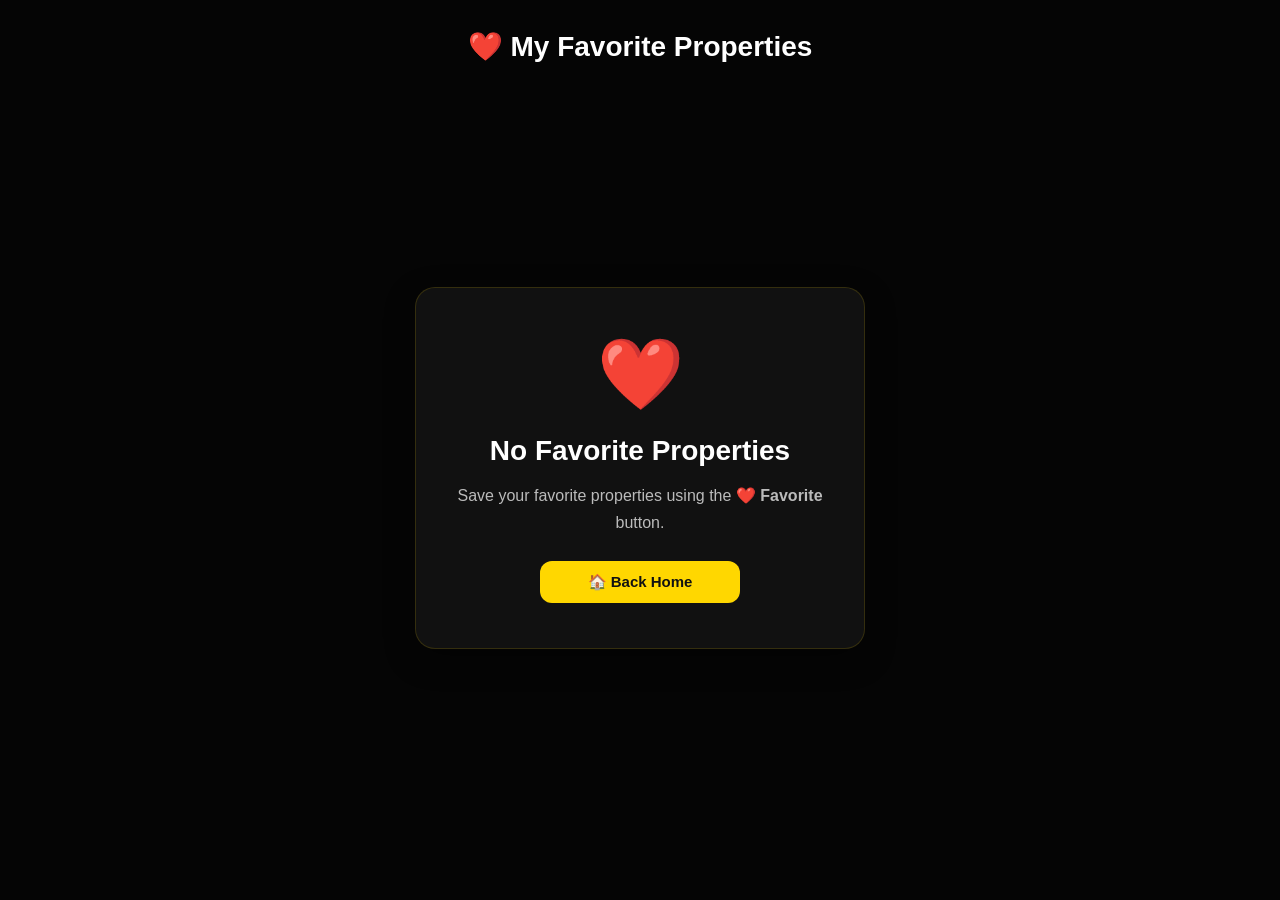
<file: favorites.html>
<!DOCTYPE html>
<html lang="en">

<head>

<meta charset="UTF-8">
<meta name="viewport" content="width=device-width, initial-scale=1.0">

<title>My Favorite Properties</title>

<link rel="stylesheet" href="favorites.css">

</head>

<body>

    <header class="navbar">
    <h2>❤️ My Favorite Properties</h2>
    </header>

<section class="property-grid" id="favoritesContainer">
</section>

<script src="properties.js"></script>
<script src="script.js"></script>

<script>

const favorites =
JSON.parse(localStorage.getItem("favorites")) || [];

const container =
document.getElementById("favoritesContainer");

if (favorites.length === 0) {

container.classList.add("empty-state");
    
container.innerHTML=`

<div class="empty-favorites">

<div class="empty-icon">❤️</div>

<h2>No Favorite Properties</h2>

<p>

Save your favorite properties using the
<strong>❤️ Favorite</strong> button.

</p>

<a href="index.html" class="details-btn">

🏠 Back Home

</a>

</div>

`;

}else{

favorites.forEach(id=>{

const p = properties[id];

if(!p) return;

container.innerHTML += `

<div class="card">

<div class="card-image">

<img src="${p.images[0]}" alt="${p.id}">

<span class="badge ${p.status.toLowerCase()}">

${p.status}

</span>

</div>

<div class="card-content">

<h3>ID: ${p.id}</h3>

<p>📍 ${p.area}</p>

<p>📍 ${p.areaTelugu}</p>

<p>📐 ${p.land} / ${p.landTelugu}</p>

<p>⤴️ ${p.facing} / ${p.facingTelugu}</p>

<p class="price">${p.price}</p>

<div class="card-buttons">

<a href="property.html?id=${p.id}" class="details-btn">

View Details

</a>

<a href="https://wa.me/918977201211"
class="whatsapp-btn">

WhatsApp

</a>

</div>

</div>

</div>

`;

});

}

</script>

</body>
</html>
</file>
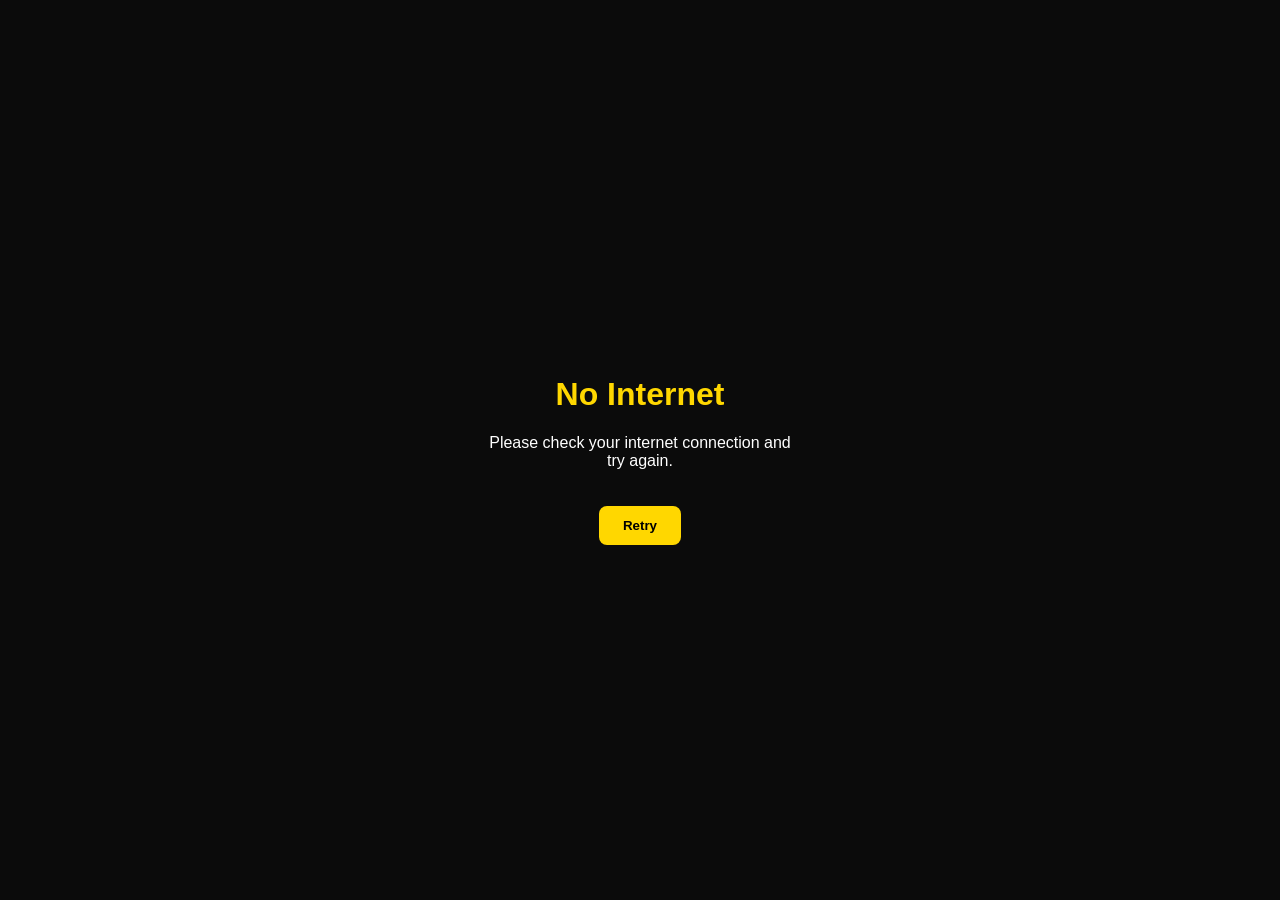
<file: offline.html>
<!DOCTYPE html>
<html lang="en">
<head>
<meta charset="UTF-8">
<meta name="viewport" content="width=device-width, initial-scale=1.0">
<title>No Internet</title>
<style>
body{
    margin:0;
    display:flex;
    justify-content:center;
    align-items:center;
    height:100vh;
    background:#0b0b0b;
    color:#fff;
    font-family:Arial,sans-serif;
    text-align:center;
}
.box{
    max-width:320px;
}
h1{
    color:#FFD700;
}
button{
    margin-top:20px;
    padding:12px 24px;
    border:none;
    border-radius:8px;
    background:#FFD700;
    color:#000;
    font-weight:bold;
    cursor:pointer;
}
</style>
</head>
<body>

<div class="box">
    <h1>No Internet</h1>
    <p>Please check your internet connection and try again.</p>
    <button onclick="location.reload()">Retry</button>
</div>

</body>
</html>
</file>
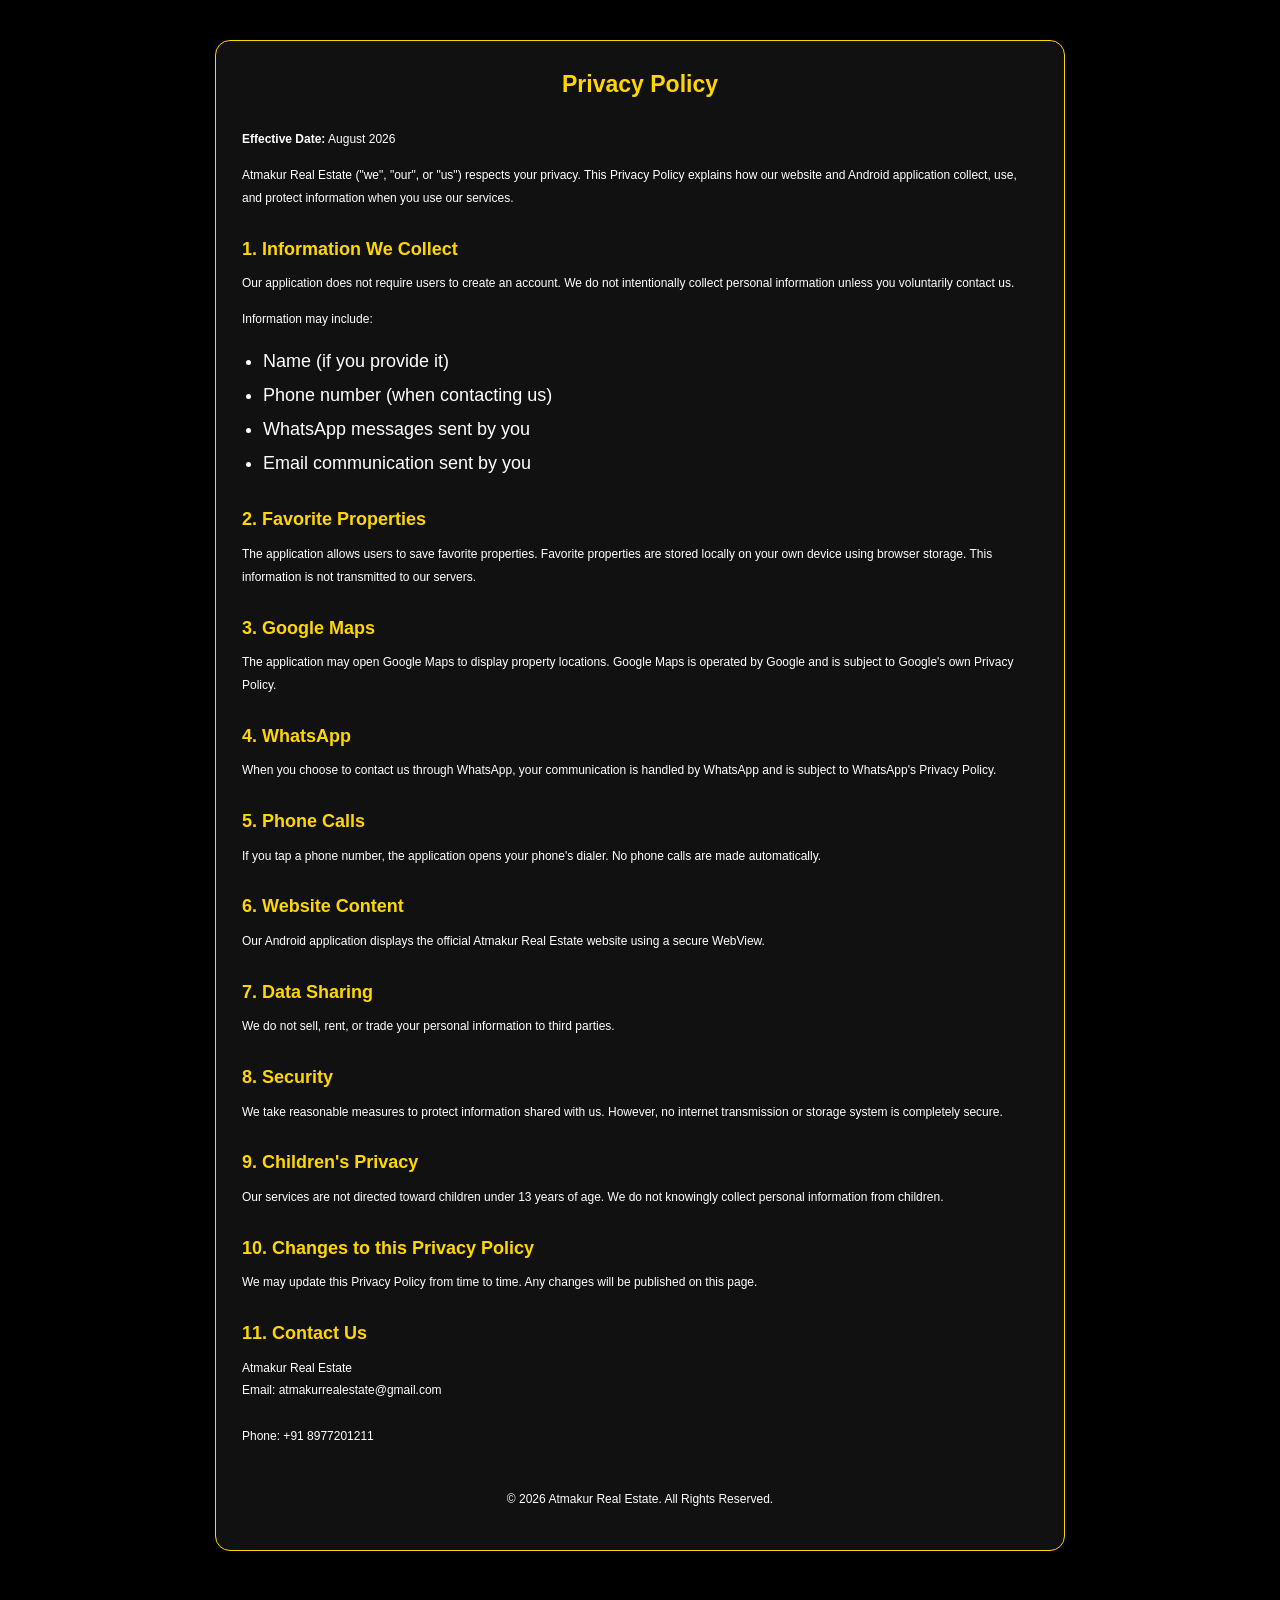
<file: privacy-policy.html>
<!DOCTYPE html>
<html lang="en">
<head>
<meta charset="UTF-8">
<meta name="viewport" content="width=device-width, initial-scale=1.0">
<title>Privacy Policy | Atmakur Real Estate</title>

<link rel="stylesheet" href="style.css">

<style>

.policy-container{

    max-width:850px;
    margin:40px auto 51px;
    padding:26px;
    background:#111111;
    border:1px solid #FFD700;
    border-radius:15px;
    color:#ffffff;
    line-height:1.53;

}

.policy-container h1{

    color:#FFD700;
    text-align:center;
    margin-bottom:26px;
    font-size:23px;

}

.policy-container h2{

    color:#FFD700;
    margin-top:26px;
    margin-bottom:9px;
    font-size:18px;

}

.policy-container p{

    margin-bottom:13px;
    font-size:12px;

}

.policy-container ul{

    margin-left:21px;
    font-size:12px;

}

.policy-container a{

    color:#FFD700;
    font-size:12px;

}

</style>

</head>

<body>

<div class="policy-container">

<h1>Privacy Policy</h1>

<p><strong>Effective Date:</strong> August 2026</p>

<p>
Atmakur Real Estate ("we", "our", or "us") respects your privacy.
This Privacy Policy explains how our website and Android application
collect, use, and protect information when you use our services.
</p>

<h2>1. Information We Collect</h2>

<p>
Our application does not require users to create an account.
We do not intentionally collect personal information unless you
voluntarily contact us.
</p>

<p>Information may include:</p>

<ul>
<li>Name (if you provide it)</li>
<li>Phone number (when contacting us)</li>
<li>WhatsApp messages sent by you</li>
<li>Email communication sent by you</li>
</ul>

<h2>2. Favorite Properties</h2>

<p>
The application allows users to save favorite properties.
Favorite properties are stored locally on your own device using browser
storage. This information is not transmitted to our servers.
</p>

<h2>3. Google Maps</h2>

<p>
The application may open Google Maps to display property locations.
Google Maps is operated by Google and is subject to Google's own
Privacy Policy.
</p>

<h2>4. WhatsApp</h2>

<p>
When you choose to contact us through WhatsApp, your communication is
handled by WhatsApp and is subject to WhatsApp's Privacy Policy.
</p>

<h2>5. Phone Calls</h2>

<p>
If you tap a phone number, the application opens your phone's dialer.
No phone calls are made automatically.
</p>

<h2>6. Website Content</h2>

<p>
Our Android application displays the official Atmakur Real Estate
website using a secure WebView.
</p>

<h2>7. Data Sharing</h2>

<p>
We do not sell, rent, or trade your personal information to third
parties.
</p>

<h2>8. Security</h2>

<p>
We take reasonable measures to protect information shared with us.
However, no internet transmission or storage system is completely
secure.
</p>

<h2>9. Children's Privacy</h2>

<p>
Our services are not directed toward children under 13 years of age.
We do not knowingly collect personal information from children.
</p>

<h2>10. Changes to this Privacy Policy</h2>

<p>
We may update this Privacy Policy from time to time.
Any changes will be published on this page.
</p>

<h2>11. Contact Us</h2>

<p>

Atmakur Real Estate<br>

Email:
atmakurrealestate@gmail.com

<br><br>

Phone:
+91 8977201211

</p>

<p style="text-align:center;margin-top:40px;">

© 2026 Atmakur Real Estate.
All Rights Reserved.

</p>

</div>

</body>
</html>
</file>
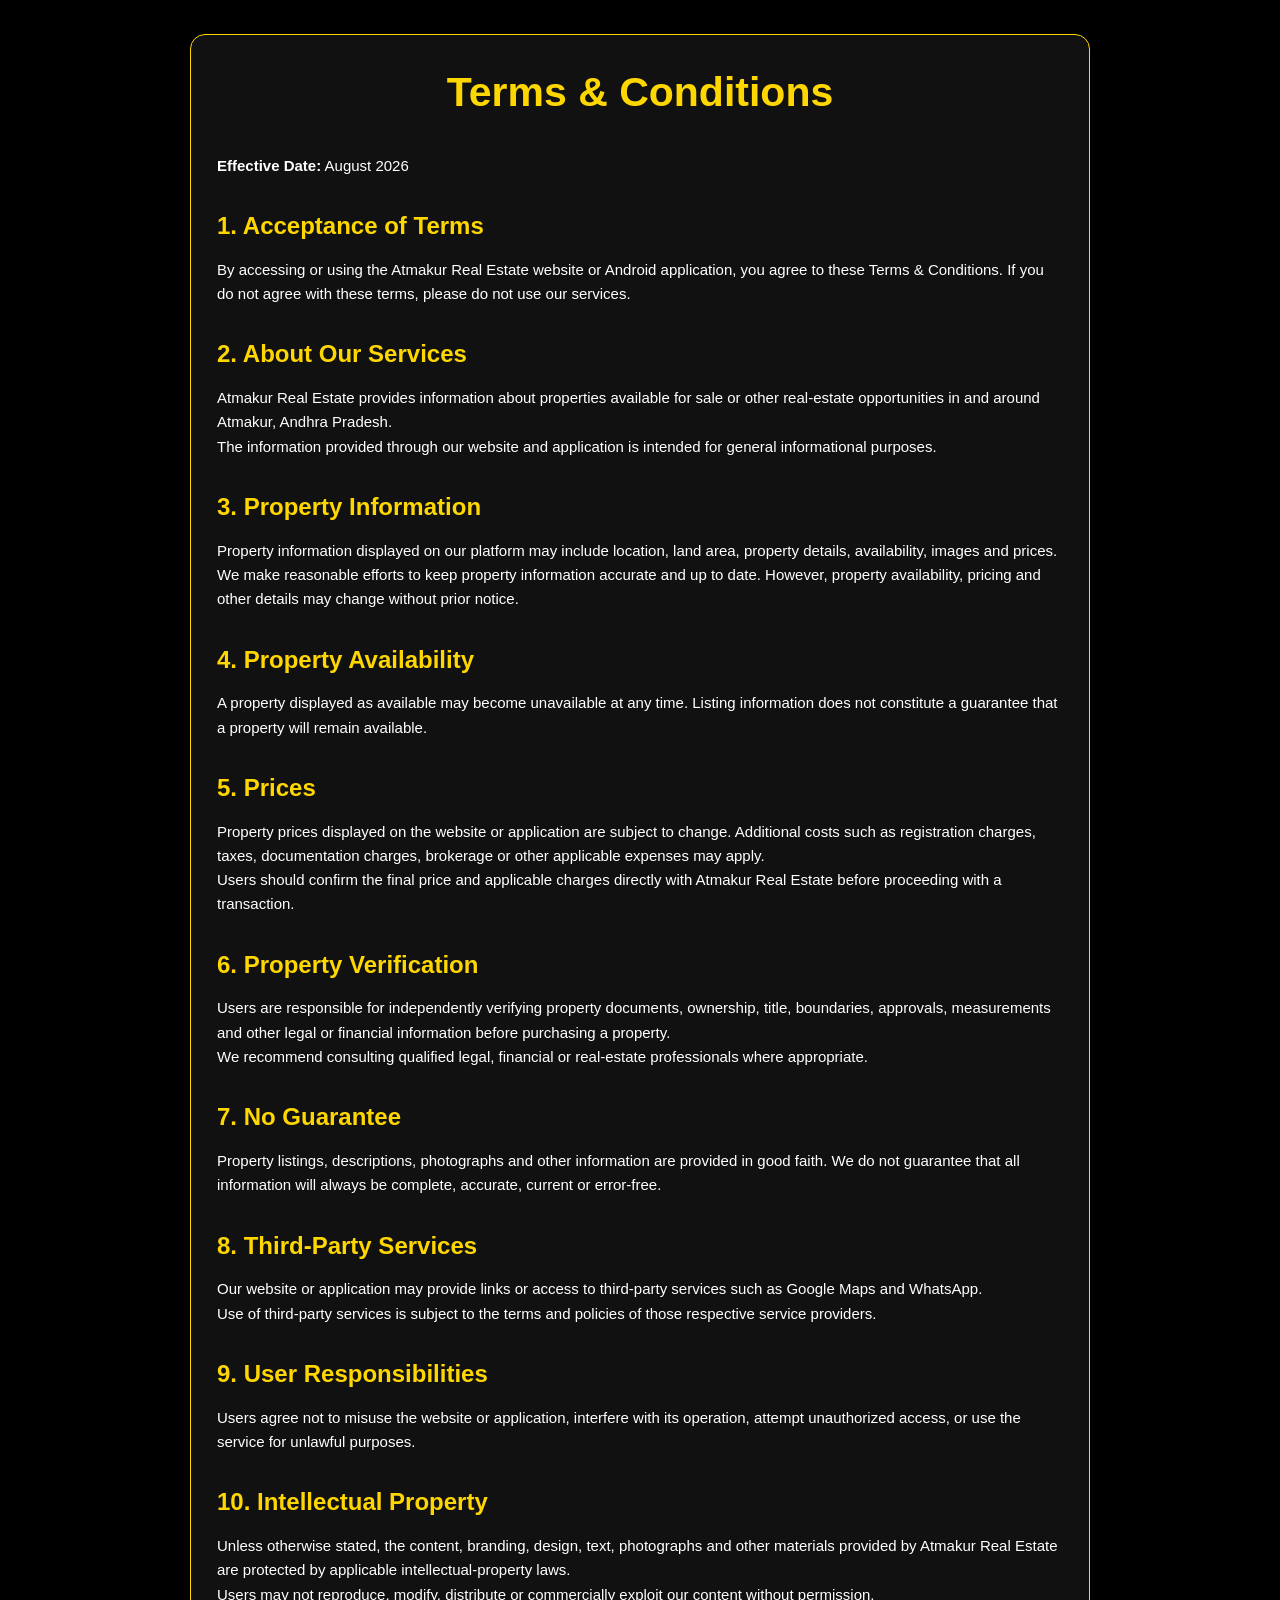
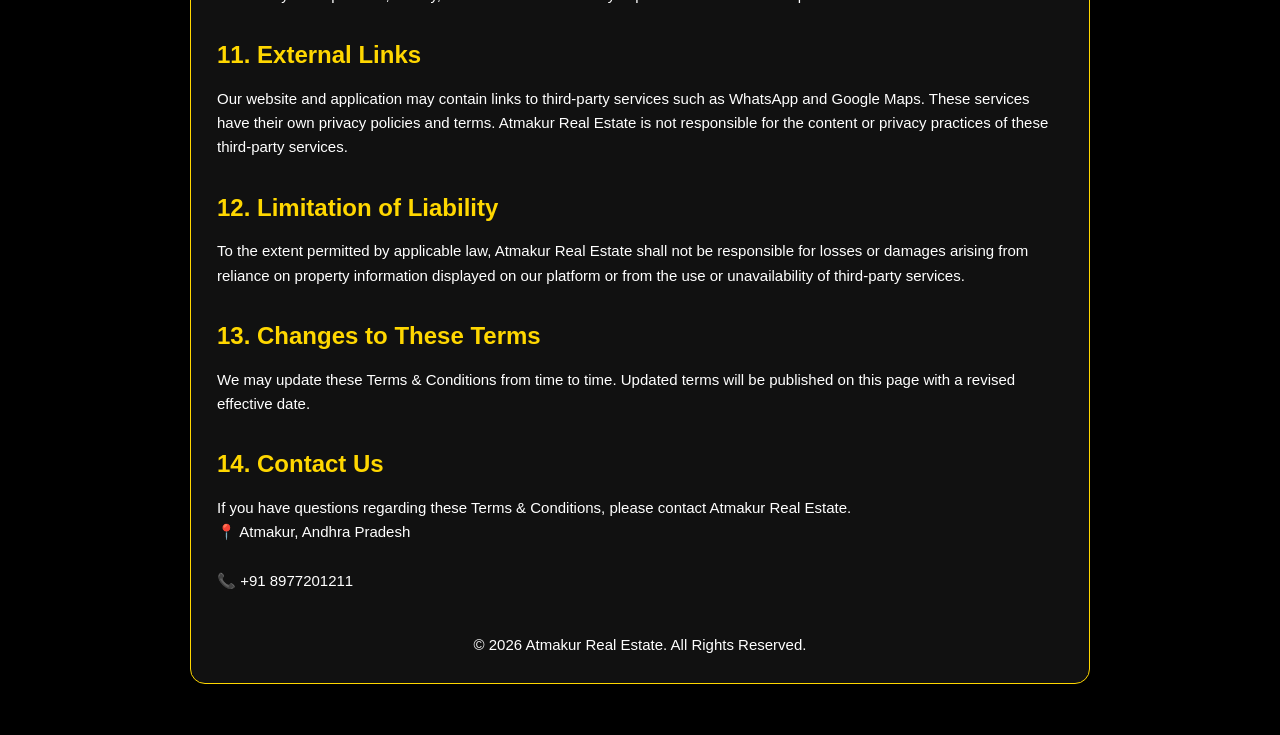
<file: terms.html>
<!DOCTYPE html>
<html lang="en">

<head>

<meta charset="UTF-8">

<meta name="viewport"
      content="width=device-width, initial-scale=1.0">

<title>Terms & Conditions | Atmakur Real Estate</title>

<link rel="stylesheet" href="style.css">

<style>

.terms-container{

    max-width:900px;

    width:90%;

    margin:34px auto 51px;

    padding:26px;

    background:#111111;

    border:1px solid #FFD700;

    border-radius:15px;

    color:#ffffff;

    line-height:1.53;

    box-shadow:0 9px 26px rgba(0,0,0,.35);

}

.terms-container h1{

    color:#FFD700;

    text-align:center;

    font-size:41px;

    margin-bottom:30px;

}

.terms-container h2{

    color:#FFD700;

    font-size:24px;

    margin-top:30px;

    margin-bottom:13px;

}

.terms-container p,
.terms-container li{

    font-size:15px;

    line-height:1.62;

}

.terms-container ul{

    margin-left:21px;

}

.terms-container a{

    color:#FFD700;

    text-decoration:none;

    font-weight:600;

}

.terms-container a:hover{

    color:#ffffff;

    text-decoration:underline;

}


/* =========================
   MOBILE
========================= */

@media (max-width:768px){

    .terms-container{

        width:90%;

        margin:40px auto 34px;

        padding:19px;

        border-radius:13px;

    }

    .terms-container h1{

        font-size:29px;

        margin-bottom:21px;

    }

    .terms-container h2{

        font-size:20px;

        margin-top:24px;

    }

    .terms-container p,
    .terms-container li{

        font-size:14px;

        line-height:1.53;

    }

}

}

</style>

</head>


<body>


<div class="terms-container">

<h1>Terms & Conditions</h1>

<p>
<strong>Effective Date:</strong> August 2026
</p>


<h2>1. Acceptance of Terms</h2>

<p>
By accessing or using the Atmakur Real Estate website or Android
application, you agree to these Terms & Conditions. If you do not
agree with these terms, please do not use our services.
</p>


<h2>2. About Our Services</h2>

<p>
Atmakur Real Estate provides information about properties available
for sale or other real-estate opportunities in and around Atmakur,
Andhra Pradesh.
</p>

<p>
The information provided through our website and application is
intended for general informational purposes.
</p>


<h2>3. Property Information</h2>

<p>
Property information displayed on our platform may include location,
land area, property details, availability, images and prices.
</p>

<p>
We make reasonable efforts to keep property information accurate and
up to date. However, property availability, pricing and other details
may change without prior notice.
</p>


<h2>4. Property Availability</h2>

<p>
A property displayed as available may become unavailable at any time.
Listing information does not constitute a guarantee that a property
will remain available.
</p>


<h2>5. Prices</h2>

<p>
Property prices displayed on the website or application are subject
to change. Additional costs such as registration charges, taxes,
documentation charges, brokerage or other applicable expenses may
apply.
</p>

<p>
Users should confirm the final price and applicable charges directly
with Atmakur Real Estate before proceeding with a transaction.
</p>


<h2>6. Property Verification</h2>

<p>
Users are responsible for independently verifying property documents,
ownership, title, boundaries, approvals, measurements and other
legal or financial information before purchasing a property.
</p>

<p>
We recommend consulting qualified legal, financial or real-estate
professionals where appropriate.
</p>


<h2>7. No Guarantee</h2>

<p>
Property listings, descriptions, photographs and other information
are provided in good faith. We do not guarantee that all information
will always be complete, accurate, current or error-free.
</p>


<h2>8. Third-Party Services</h2>

<p>
Our website or application may provide links or access to third-party
services such as Google Maps and WhatsApp.
</p>

<p>
Use of third-party services is subject to the terms and policies of
those respective service providers.
</p>


<h2>9. User Responsibilities</h2>

<p>
Users agree not to misuse the website or application, interfere with
its operation, attempt unauthorized access, or use the service for
unlawful purposes.
</p>


<h2>10. Intellectual Property</h2>

<p>
Unless otherwise stated, the content, branding, design, text,
photographs and other materials provided by Atmakur Real Estate are
protected by applicable intellectual-property laws.
</p>

<p>
Users may not reproduce, modify, distribute or commercially exploit
our content without permission.
</p>


<h2>11. External Links</h2>

<p>
Our website and application may contain links to third-party services
such as WhatsApp and Google Maps. These services have their own
privacy policies and terms. Atmakur Real Estate is not responsible
for the content or privacy practices of these third-party services.
</p>


<h2>12. Limitation of Liability</h2>

<p>
To the extent permitted by applicable law, Atmakur Real Estate shall
not be responsible for losses or damages arising from reliance on
property information displayed on our platform or from the use or
unavailability of third-party services.
</p>


<h2>13. Changes to These Terms</h2>

<p>
We may update these Terms & Conditions from time to time. Updated
terms will be published on this page with a revised effective date.
</p>


<h2>14. Contact Us</h2>

<p>
If you have questions regarding these Terms & Conditions, please
contact Atmakur Real Estate.
</p>

<p>

📍 Atmakur, Andhra Pradesh

<br><br>

📞 +91 8977201211

</p>


<p style="text-align:center;margin-top:40px;">

© 2026 Atmakur Real Estate.
All Rights Reserved.

</p>

</div>


</body>

</html>
</file>
<file: favorites.css>
/* =========================================================
   1. RESET
========================================================= */

*{
    margin:0;
    padding:0;
    box-sizing:border-box;
}

/* =========================================================
   2. BODY
========================================================= */

body{

    font-family:'Poppins',sans-serif;

    background:#050505;

    color:#fff;

    min-height:100vh;

    overflow-x:hidden;

}

/* =========================================================
   3. NAVBAR
========================================================= */

.navbar{

    width:100%;

    text-align:center;

    padding:30px 20px;

}

.navbar h2{

    font-size:28px;

    font-weight:700;

    color:#fff;

}

/* =========================================================
   4. PROPERTY GRID (DESKTOP)
========================================================= */

.property-grid{

    width:100%;

    max-width:1150px;

    margin:30px auto;

    padding:0 20px 30px;

    display:grid;

    grid-template-columns:repeat(2,minmax(0,1fr));

    gap:28px;

}

/* =========================================================
   5. PROPERTY CARD (DESKTOP)
========================================================= */

.card{

    background:#111;

    border:1px solid rgba(255,215,0,.15);

    border-radius:18px;

    overflow:hidden;

    transition:.3s ease;

    box-shadow:0 8px 20px rgba(0,0,0,.35);

}

.card:hover{

    transform:translateY(-6px);

    border-color:#FFD700;

    box-shadow:
        0 18px 40px rgba(0,0,0,.55),
        0 0 18px rgba(255,215,0,.18);

}

.card-image{

    position:relative;

    width:100%;

    height:240px;

    overflow:hidden;

}

.card-image img{

    width:100%;

    height:100%;

    object-fit:cover;

    display:block;

    transition:.4s;

}

.card:hover .card-image img{

    transform:scale(1.05);

}

.card-content{

    padding:18px;

}

.card-content h3{

    font-size:22px;

    margin-bottom:12px;

}

.card-content p{

    font-size:16px;

    margin-bottom:10px;

    line-height:1.6;

}

.price{

    font-size:22px;

    font-weight:700;

    color:#FFD700;

    margin:15px 0;

}

/* =========================================================
   6. CARD BUTTONS (DESKTOP)
========================================================= */

.card-buttons{

    display:flex;

    gap:12px;

    margin-top:18px;

}

.details-btn,
.whatsapp-btn{

    flex:1;

    text-align:center;

    text-decoration:none;

    padding:12px 16px;

    border-radius:12px;

    font-size:15px;

    font-weight:600;

    transition:.3s ease;

}

.details-btn{

    background:#FFD700;

    color:#111;

}

.details-btn:hover{

    background:#e6c200;

}

.whatsapp-btn{

    background:#25D366;

    color:#fff;

}

.whatsapp-btn:hover{

    background:#1ebe5d;

}

/* Property Status Badge */

.badge{

    position:absolute;

    top:12px;

    right:12px;

    padding:6px 12px;

    border-radius:20px;

    font-size:13px;

    font-weight:700;

    color:#fff;

}

.badge.available{

    background:#22c55e;

}

.badge.sold{

    background:#ef4444;

}

.badge.reserved{

    background:#f59e0b;

}


/* =========================================================
   7. EMPTY FAVORITES (DESKTOP)
========================================================= */

.empty-state{

    display:flex;

    justify-content:center;

    align-items:center;

    min-height:calc(100vh - 180px);

}

.empty-favorites{

    width:100%;

    max-width:450px;

    padding:45px 30px;

    text-align:center;

    background:#111;

    border:1px solid rgba(255,215,0,.15);

    border-radius:20px;

    box-shadow:0 10px 30px rgba(0,0,0,.35);

}

.empty-icon{

    font-size:70px;

    margin-bottom:20px;

}

.empty-favorites h2{

    font-size:28px;

    margin-bottom:15px;

    color:#fff;

}

.empty-favorites p{

    font-size:16px;

    color:#bbb;

    line-height:1.7;

    margin-bottom:25px;

}

.empty-favorites .details-btn{

    display:inline-block;

    min-width:200px;

}

/* =========================================================
   9. PAGINATION (DESKTOP)
========================================================= */

.pagination{

    display:flex;

    justify-content:center;

    align-items:center;

    flex-wrap:wrap;

    gap:12px;

    margin:40px 0 30px;

}

.pagination button{

    min-width:44px;

    height:44px;

    padding:0 16px;

    border:none;

    border-radius:10px;

    background:#111;

    color:#fff;

    font-size:15px;

    font-weight:600;

    cursor:pointer;

    transition:.3s;

}

.pagination button:hover{

    background:#FFD700;

    color:#111;

}

.pagination button.active{

    background:#FFD700;

    color:#111;

    font-weight:700;

}









/* =========================================================
   8. MOBILE RESPONSIVE (768px and Below)
========================================================= */

@media (max-width:768px){

/* =========================================================
   8.1 NAVBAR (MOBILE)
========================================================= */

.navbar{

    position:fixed;

    bottom:0;

    left:0;

    width:100%;

    padding:16px;

    background:#050505;

    z-index:999;

    text-align:center;

    border-top:1px solid rgba(255,255,255,.1);

}

body{

    padding-bottom:60px;

   padding-top:40px;

}

/* =========================================================
   8.2 PROPERTY GRID (MOBILE)
========================================================= */

.property-grid{

    width:100%;
    max-width:100%;
    margin:14px auto 27px;
    padding:0 7px 27px;

    display:grid;
    grid-template-columns:repeat(2,1fr);

    gap:9px;

}

/* =========================================================
   8.3 PROPERTY CARD (MOBILE)
========================================================= */

.card{

    position:relative;

    width:100%;
    max-width:100%;

    margin:0;

    min-height:320px;

    border-radius:11px;

    overflow:hidden;

}

.card::before{

    content:"";

    position:absolute;

    inset:0;

    border:1px solid rgba(212,175,55,.22);

    border-radius:11px;

    box-sizing:border-box;

    pointer-events:none;

}

/* =========================================================
   8.4 PROPERTY IMAGE (MOBILE)
========================================================= */

.card-image{

    position:relative;

    height:108px;

    border-radius:11px 11px 0 0;

}

.card-image img{

    width:100%;

    height:108px;

    object-fit:cover;

    border-radius:11px 11px 0 0;

}

.card-image::after{

    height:32px;

}

/* =========================================================
   8.5 PROPERTY BADGE (MOBILE)
========================================================= */

.badge{

    position:absolute;

    top:7px;

    right:7px;

    padding:5px 11px;

    font-size:9px;

    font-weight:800;

    border-radius:18px;

    letter-spacing:.4px;

    color:#fff;

    z-index:3;

}

.badge.available{

    background:linear-gradient(135deg,#28a745,#34d058);

    border:1px solid rgba(255,255,255,.25);

    box-shadow:
        0 4px 9px rgba(40,167,69,.35),
        inset 0 1px 0 rgba(255,255,255,.25);

}

.badge.sold{

    background:linear-gradient(135deg,#ff1744,#ff4569);

    border:1px solid rgba(255,255,255,.25);

    box-shadow:
        0 4px 9px rgba(255,23,68,.35),
        inset 0 1px 0 rgba(255,255,255,.25);

}

.badge.reserved{

    background:linear-gradient(135deg,#f59e0b,#ffbf47);

    border:1px solid rgba(255,255,255,.25);

    box-shadow:
        0 4px 9px rgba(245,158,11,.35),
        inset 0 1px 0 rgba(255,255,255,.25);

}

/* =========================================================
   8.6 PROPERTY CONTENT (MOBILE)
========================================================= */

.card-content{

    padding:9px;

}

.card-content h3{

    font-size:14px;

    margin-bottom:7px;

}

.card-content p{

    font-size:11px;

    margin-bottom:5px;

    line-height:1.4;

}

.price{

    font-size:14px;

    font-weight:800;

    margin:8px 0;

}

/* =========================================================
   8.7 PROPERTY BUTTONS (MOBILE)
========================================================= */

.card-buttons{

    display:flex;

    flex-direction:column;

    gap:7px;

}

.details-btn,
.whatsapp-btn{

    width:100%;

    height:31px;

    font-size:9px;

    font-weight:700;

    border-radius:7px;

}

/* =========================================================
   EMPTY FAVORITES CENTER
========================================================= */

.empty-state{

    display:flex;

    justify-content:center;

    align-items:center;

    width:100%;

    min-height:calc(100vh - 180px);

    padding:20px;

}

.empty-favorites{

    width:100%;

    max-width:360px;

    margin:0 auto;

}

.empty-icon{

    font-size:60px;

}

.empty-favorites h2{

    font-size:24px;

}

.empty-favorites p{

    font-size:15px;

    line-height:1.6;

}

.empty-favorites .details-btn{
    display:flex;
    align-items:center;
    justify-content:center;

    width:100%;
    height:54px;

    padding:0 20px;

    font-size:15px;
    font-weight:700;

    border-radius:12px;

    background:#FFD700;
    color:#111;

    box-shadow:0 5px 15px rgba(255,215,0,.18);
}


   /* =========================================================
   9. PAGINATION (MOBILE)
========================================================= */

.pagination{

    display:flex;

    justify-content:center;

    align-items:center;

    flex-wrap:wrap;

    gap:8px;

    margin:25px 0 20px;

}

.pagination button{

    min-width:36px;

    height:36px;

    padding:0 10px;

    border:none;

    border-radius:8px;

    background:#111;

    color:#fff;

    font-size:12px;

    font-weight:600;

    cursor:pointer;

}

.pagination button.active{

    background:#FFD700;

    color:#111;

    font-weight:700;

}

}
</file>
<file: style.css>
/* =========================================================
                    DESKTOP VERSION
========================================================= */



/* =========================================================
   1. RESET & GLOBAL (DESKTOP)
========================================================= */

*{
    margin:0;
    padding:0;
    box-sizing:border-box;
    font-family:'Poppins',sans-serif;
}

html,
body{
    width:100%;
    overflow-x:hidden;
}

body{
    background:#000000;
    color:#FFFFFF;
}

footer a{

    color:#FFD700;

    text-decoration:none;

    font-weight:600;

    font-size:16px;

    transition:.3s;

}

footer a:hover{

    color:#ffffff;

    text-decoration:underline;

}

.developer-name{

    color:#FFD700;

    font-size:12px;

    font-weight:700;

}

/* =======================================================================================================
   FAVORITES PAGE
========================================== */

.empty-favorites{

    width:100%;
    max-width:520px;

    margin:40px auto;

    padding:40px 25px;

    background:#111111;

    border:1px solid rgba(255,215,0,.25);

    border-radius:20px;

    text-align:center;

    box-shadow:0 12px 30px rgba(0,0,0,.45);

}

.empty-icon{

    font-size:75px;

    margin-bottom:18px;

}

.empty-favorites h2{

    color:#FFFFFF;

    font-size:34px;

    font-weight:700;

    margin-bottom:15px;

}

.empty-favorites p{

    color:#CCCCCC;

    font-size:18px;

    line-height:1.7;

    margin-bottom:30px;

}

.empty-favorites strong{

    color:#FFD700;

}

.empty-favorites .details-btn{

    display:flex;

    justify-content:center;

    align-items:center;

    width:100%;

    max-width:280px;

    margin:auto;

}
/*===================================================================================================*/


/* =========================================================
   2. HEADER (DESKTOP)
========================================================= */

header{
    position:sticky;
    top:0;
    z-index:1000;
}



/* =========================================================
   3. NAVBAR (DESKTOP)
========================================================= */

.navbar{

    position:fixed;

    top:0;

    left:0;

    width:100%;

    height:88px; /* was 80px */

    display:flex;

    justify-content:center;

    align-items:center;

    background:rgba(5,5,5,.96);

    border-bottom:1px solid rgba(255,215,0,.18);

    box-shadow:
        0 11px 28px rgba(0,0,0,.35),
        inset 0 1px 0 rgba(255,255,255,.05);

    z-index:9999;

}

.glass-navbar{

    width:100%;

    max-width:1320px; /* was 1200px */

    height:100%;

    display:flex;

    justify-content:space-evenly;

    align-items:center;

    padding:0 44px; /* was 40px */

    margin:0 auto;

}

.nav-item{

    display:flex;

    flex-direction:column;

    justify-content:center;

    align-items:center;

    text-decoration:none;

    color:#E8E8E8;

    min-width:132px; /* was 120px */

    transition:all .3s ease;

}

.nav-item i{

    font-size:31px; /* was 28px */

    color:#FFD700;

    margin-bottom:7px; /* was 6px */

    transition:all .3s ease;

}

.nav-item span{

    font-size:17px; /* was 15px */

    font-weight:600;

    line-height:1;

    white-space:nowrap;

    color:inherit;

}

.nav-item:hover{

    color:#FFD700;

    transform:translateY(-3px);

}

.nav-item:hover i{

    color:#FFD700;

    text-shadow:
        0 0 10px rgba(255,215,0,.35);

}

.nav-item.active{

    color:#FFD700;

}

.nav-item.active i{

    color:#FFD700;

    text-shadow:
        0 0 8px rgba(255,215,0,.35),
        0 0 16px rgba(255,215,0,.18);

}

.nav-item .fa-heart{

    color:#ff1744;

    font-size:24px;

    margin-bottom:4px;

}

.nav-item span{

    color:#ffffff;

}

.nav-item:hover .fa-heart,
.nav-item.active .fa-heart{

    color:#ff1744;

    text-shadow:0 0 8px rgba(255,23,68,.45);

}
/* =========================================================
   4. HERO SECTION (DESKTOP)
========================================================= */

.hero{
    position:relative;
    min-height:25vh;
    display:flex;
    align-items:center;
    justify-content:flex-start;
    background-image:url("images/hero.jpg");
    background-size:cover;
    background-position:center;
    background-repeat:no-repeat;
    padding:80px 8% 5px;
}

.hero::before{
    content:"";
    position:absolute;
    inset:0;
    background:rgba(0,0,0,.45);
}

.hero-content{
    position:relative;
    z-index:2;
    max-width:450px;
}

.hero-location{
    margin-top:25px;
    margin-bottom:29px;
    margin-left:-10px;
}

.hero-location img{
    width:422px;
    height:auto;
    display:block;
}

.hero-text h1{
    font-size:52px;
    line-height:1;
    font-weight:800;
    color:#FFFFFF;
    margin-bottom:15px;
}

.hero-text span{
    color:#FFD700;
}

.hero-text p{
    font-size:18px;
    line-height:1.6;
    color:#E5E5E5;
    margin-bottom:28px;
}

.hero-buttons{
    display:flex;
    gap:16px;
    flex-direction:row;
}

.btn-primary,
.btn-secondary{
    padding:16px 34px;
    border-radius:10px;
    text-decoration:none;
    font-weight:700;
    transition:.3s;
    width:220px;
    text-align:center;
}

.btn-primary{
    background:#FFD700;
    color:#111;
}

.btn-primary:hover{
    background:#b9962d;
}

.btn-secondary{
    border:2px solid #fff;
    color:#fff;
}

.btn-secondary:hover{
    background:#fff;
    color:#111;
}

/* =========================================================
   5. SEARCH SECTION (DESKTOP)
========================================================= */

.search-section{
  margin-bottom:25px;
    margin-top:35px;
    position:relative;
    z-index:10;
}

.search-section h2{
    text-align:center;
    color:#FFD700;
    font-size:32px;
    font-weight:700;
    margin-bottom:20px;
    text-shadow:0 0 10px rgba(255,215,0,.25);
}
.search-box{

    max-width:750px;

    margin:auto;

    display:flex;

    gap:15px;

    padding:12px;

    background:#000000;

    border:1px solid rgba(212,175,55,.18);

    border-radius:18px;

    box-shadow:
        0 12px 28px rgba(0,0,0,.40),
        inset 0 1px 0 rgba(255,255,255,.05);

}

.search-box input{

    flex:1;

    padding:16px;

    font-size:16px;

    border:1px solid #2E2E2E;

    border-radius:12px;

    background:#000000;

    color:#FFFFFF;

    transition:.3s;

}

.search-box input::placeholder{

    color:#9A9A9A;

}

.search-box input:focus{

    outline:none;

    border-color:#FFD700;

    box-shadow:0 0 12px rgba(212,175,55,.18);

}

.search-box button{

    background:linear-gradient(135deg,#FFD700,#F4C542);

    color:#050505;

    border:none;

    padding:16px 28px;

    border-radius:12px;

    font-weight:700;

    cursor:pointer;

    transition:.3s;

}

.search-box button:hover{

    transform:translateY(-2px);

    box-shadow:0 10px 22px rgba(212,175,55,.28);

}

/* =========================================================
   6. PROPERTIES SECTION (DESKTOP)
========================================================= */
.properties{
    background:#000;
  padding-top:5px;
}

/* =========================================================
   6.1 PROPERTY GRID (DESKTOP)
========================================================= */

.property-grid{

    display:grid;

    grid-template-columns:repeat(2, 1fr);

    gap:12px;

    max-width:1200px;

    width:100%;

    margin:0 auto;

}

/* =========================================================
   6.2 PROPERTY CARD (DESKTOP)
========================================================= */

.card{

    position:relative;
  
    width:95%;
    max-width:520px;

    margin:0 auto;

    background:rgba(8,8,8,.92);

    border:1.5px solid rgba(212,175,55,.45);

    border-radius:18px;

    overflow:hidden;

    box-shadow:
        0 14px 30px rgba(0,0,0,.55),
        inset 0 1px 0 rgba(255,255,255,.08);

    transition:.35s ease;
}

.card::before{

    content:"";

    position:absolute;

    inset:0;

    border-radius:16px;

    border:1px solid rgba(212,175,55,.22);

    pointer-events:none;
}

.card::after{

    content:"";

    position:absolute;

    top:0;

    left:-130%;

    width:60%;

    height:100%;

    background:linear-gradient(
        120deg,
        transparent,
        rgba(255,255,255,.14),
        transparent
    );

    transform:skewX(-25deg);

    transition:left .8s ease;

    pointer-events:none;
}

.card:hover{

    transform:translateY(-6px);

    border-color:#FFD700;

    box-shadow:
        0 18px 40px rgba(0,0,0,.60),
        0 0 18px rgba(212,175,55,.22),
        inset 0 1px 0 rgba(255,255,255,.08);
}

.card:hover::after{

    left:160%;
}


/* =========================================================
   6.3 PROPERTY IMAGE (DESKTOP)
========================================================= */

.card-image{

    position:relative;

    overflow:hidden;

    border:1px solid rgba(212,175,55,.18);

    border-radius:18px 18px 0 0;
}

.card-image img{

        width:100%;

        height:260px;   /* Adjust as needed */

        object-fit:cover;

        border-radius:18px 18px 0 0;

    }

    .card-image::after{

        height:50px;

    }

/*Favorite Button */

.favorite-btn{

    position:absolute;

    top:8px;

    right:8px;

    width:37px;

    height:37px;

    border:none;

    border-radius:50%;

    background:rgba(0,0,0,.45);

    color:#ff1744;

    font-size:20px;

    display:flex;

    align-items:center;

    justify-content:center;

    cursor:pointer;

    z-index:5;

    transition:.3s ease;

    box-shadow:0 3px 10px rgba(0,0,0,.35);
}

.favorite-btn:hover{

    transform:scale(1.08);

}

.favorite-btn.active{

    color:#ff1744;

    background:rgba(255,255,255,.15);

}

/* =========================================================
   6.4 PROPERTY BADGE (DESKTOP)
========================================================= */

.badge{
    position:absolute;
    top:18px;
    left:18px;
    padding:8px 16px;
    border-radius:30px;
    font-size:13px;
    font-weight:700;
    letter-spacing:1px;
    text-transform:uppercase;
    z-index:2;
}

.badge.available{

    position:absolute;

    top:9px;
    left:9px;

    padding:5px 11px;

    background:linear-gradient(135deg,#28a745,#34d058);

    color:#fff;

    font-size:9px;

    font-weight:800;

    letter-spacing:.7px;

    border-radius:27px;

    border:1px solid rgba(255,255,255,.25);

    box-shadow:
        0 4px 11px rgba(40,167,69,.35),
        inset 0 1px 0 rgba(255,255,255,.30);

    z-index:3;

    animation:badgeFloat 2.5s ease-in-out infinite;
}
.badge.sold{

    position:absolute !important;

    top:50% !important;
    left:50% !important;

    transform:translate(-50%,-50%) !important;

    padding:6px 16px;

    font-size:10px;

    color:#fff;

    background:linear-gradient(135deg,#ff1744,#ff4569);

    border:1px solid rgba(255,255,255,.25);

    box-shadow:
        0 6px 14px rgba(255,23,68,.40),
        inset 0 1px 0 rgba(255,255,255,.30);

    border-radius:30px;

    z-index:999;

}
.available{
    background:#FFD700;
    color:#111111;
    border:1px solid #F4C542;
    box-shadow:0 6px 18px rgba(212,175,55,.35);
}

.featured{
    background:#FFD700;
    color:#000;
}

.new{
    background:#007bff;
}

.sold{
    background:#dc3545;
}



@keyframes badgeFloat{

    0%,100%{
        transform:translateY(0);
    }

    50%{
        transform:translateY(-3px);
    }

}

/* =========================================================
   6.5 PROPERTY PRICE (DESKTOP)
========================================================= */

.price{

    margin:22px 0 10px;

    text-align:center;

    font-size:38px;

    font-weight:800;

    color:#FFD700;

    letter-spacing:1px;

    text-shadow:
        0 0 10px rgba(212,175,55,.30);

}


/* =========================================================
   6.6 PROPERTY CONTENT (DESKTOP)
========================================================= */

.card-content{

    position:relative;

    margin:-26px 20px 20px;

    padding:24px;

    background:rgba(8,8,8,.96);

    border:1px solid rgba(255,255,255,.08);

    border-radius:22px;

    z-index:2;

    box-shadow:
        0 15px 35px rgba(0,0,0,.45),
        inset 0 1px 0 rgba(255,255,255,.05);

}

.card-content h3{

    margin:0 0 14px;

    font-size:24px;

    font-weight:700;

    color:#FFFFFF;

}

.card-content p{

    display:flex;

    align-items:center;

    gap:10px;

    margin:12px 0;

    font-size:20px;

    font-weight:700;   /* Bold */
  
    color:#ffffff;

    line-height:1.7;

    padding-bottom:10px;

    border-bottom:1px solid rgba(255,255,255,.06);

}

.card-content p:last-of-type{

    border-bottom:none;

}

.card-content strong{

    color:#FFD700;

    font-weight:700;

}

.status{

    display:inline-flex;

    align-items:center;

    justify-content:center;

    padding:8px 18px;

    background:linear-gradient(135deg,#FFD700,#FFD700);

    color:#111;

    font-size:13px;

    font-weight:700;

    letter-spacing:.8px;

    border-radius:50px;

    box-shadow:
        0 5px 15px rgba(212,175,55,.35);

}


/* =========================================================
   6.7 PROPERTY BUTTONS (DESKTOP)
========================================================= */

/* ---------- WhatsApp Button ---------- */

.whatsapp-btn{

    display:flex;

    align-items:center;

    justify-content:center;

    width:100%;

    height:52px;

    margin-top:18px;

    text-align:center;

    text-decoration:none;

    background:#25D366;

    color:#ffffff;

    font-size:16px;

    font-weight:700;

    border-radius:14px;

    border:1px solid rgba(255,255,255,.18);

    box-shadow:
        0 10px 25px rgba(37,211,102,.40),
        inset 0 1px 0 rgba(255,255,255,.20);

    transition:all .35s ease;

}

.whatsapp-btn:hover{

    background:#22C55E;

    color:#ffffff;

    transform:translateY(-3px);

    box-shadow:
        0 16px 35px rgba(37,211,102,.50),
        inset 0 1px 0 rgba(255,255,255,.25);

}


/* ---------- View Details Button ---------- */

.details-btn{

    display:flex;

    align-items:center;

    justify-content:center;

    width:100%;

    height:52px;

    margin-top:16px;

    background:linear-gradient(135deg,#FFD700,#FFD700);

    color:#111;

    font-size:16px;

    font-weight:700;

    text-align:center;

    text-decoration:none;

    border-radius:14px;

    border:1px solid rgba(255,215,0,.35);

    box-shadow:
        0 10px 25px rgba(212,175,55,.25),
        inset 0 1px 0 rgba(255,255,255,.25);

    transition:all .35s ease;

}

.details-btn:hover{

    transform:translateY(-3px);

    box-shadow:
        0 15px 35px rgba(212,175,55,.45),
        inset 0 1px 0 rgba(255,255,255,.30);

}

/* =========================================================
   7. STATS SECTION (DESKTOP)
========================================================= */

.stats{
    display:grid;
    grid-template-columns:repeat(4,1fr);
    gap:20px;
    padding:60px 5%;
    background:#050505;
}

.stat-box{

    position:relative;

    background:rgba(12,12,12,.96);

    border:1px solid rgba(212,175,55,.18);

    border-radius:18px;

    padding:22px 16px;

    text-align:center;

    overflow:hidden;

    transition:.35s;

    box-shadow:
        0 10px 22px rgba(0,0,0,.40),
        inset 0 1px 0 rgba(255,255,255,.05);

}

.stat-box:hover{

    transform:translateY(-6px);

    border-color:#FFD700;

    box-shadow:
        0 16px 32px rgba(212,175,55,.18);

}

.stat-box h2{

    font-size:32px;

    color:#FFD700;

    margin-bottom:6px;

    font-weight:800;

}

.stat-box p{

    font-size:14px;

    color:#D5D5D5;

    font-weight:500;

}

/* =========================================================
   8. FEATURED PROPERTY (DESKTOP)
========================================================= */

.featured-property{
    background:#050505;
    padding:60px 5%;
}

.featured-property h2{
    text-align:center;
    margin-bottom:32px;
    font-size:32px;
    font-weight:700;
    color:#FFD700;
    letter-spacing:.5px;
}

.featured-card{

    display:grid;

    grid-template-columns:1.15fr 1fr;

    align-items:center;

    background:rgba(12,12,12,.96);

    border:1px solid rgba(212,175,55,.18);

    border-radius:22px;

    overflow:hidden;

    box-shadow:
        0 14px 35px rgba(0,0,0,.45),
        inset 0 1px 0 rgba(255,255,255,.05);

    transition:all .35s ease;

}

.featured-card:hover{

    transform:translateY(-6px);

    border-color:#FFD700;

    box-shadow:
        0 20px 45px rgba(212,175,55,.20);

}

.featured-card img{

    width:100%;

    height:100%;

    min-height:340px;

    object-fit:cover;

    transition:transform .4s ease;

}

.featured-card:hover img{

    transform:scale(1.05);

}

.featured-content{

    padding:34px;

}

.featured-content h3{

    font-size:28px;

    color:#FFFFFF;

    margin-bottom:20px;

    font-weight:700;

}

.featured-content p{

    font-size:16px;

    color:#D5D5D5;

    line-height:1.8;

    margin-bottom:12px;

}

.featured-content strong{

    color:#FFD700;

}

/* =========================================================
   9. WHY CHOOSE US (DESKTOP)
========================================================= */

.why-us{
    padding:60px 5%;
    background:#050505;
}

.why-us h2{
    text-align:center;
    color:#FFD700;
    font-size:32px;
    font-weight:700;
    margin-bottom:35px;
}

.why-grid{
    display:grid;
    grid-template-columns:repeat(4,1fr);
    gap:20px;
}

.why-card{

    background:rgba(12,12,12,.96);

    border:1px solid rgba(212,175,55,.18);

    border-radius:20px;

    padding:28px 22px;

    text-align:center;

    transition:all .35s ease;

    box-shadow:
        0 12px 28px rgba(0,0,0,.40),
        inset 0 1px 0 rgba(255,255,255,.05);

}

.why-card:hover{

    transform:translateY(-6px);

    border-color:#FFD700;

    box-shadow:
        0 18px 40px rgba(212,175,55,.20);

}

.why-card h3{

    color:#FFFFFF;

    font-size:20px;

    margin-bottom:14px;

    font-weight:600;

}

.why-card p{

    color:#D5D5D5;

    font-size:15px;

    line-height:1.7;

}


/* =========================================================
   10. TESTIMONIALS (DESKTOP)
========================================================= */

.testimonials{
    padding:60px 5%;
    background:#050505;
    text-align:center;
}

.testimonials h2{
    margin-bottom:35px;
    font-size:32px;
    font-weight:700;
    color:#FFD700;
}

.testimonial-grid{
    display:grid;
    grid-template-columns:repeat(3,1fr);
    gap:20px;
}

.testimonial-card{

    background:rgba(12,12,12,.96);

    border:1px solid rgba(212,175,55,.18);

    border-radius:20px;

    padding:28px 22px;

    transition:all .35s ease;

    box-shadow:
        0 12px 28px rgba(0,0,0,.40),
        inset 0 1px 0 rgba(255,255,255,.05);

}

.testimonial-card:hover{

    transform:translateY(-6px);

    border-color:#FFD700;

    box-shadow:
        0 18px 40px rgba(212,175,55,.20);

}

.testimonial-card p{

    color:#D5D5D5;

    font-size:15px;

    line-height:1.8;

    font-style:italic;

    margin-bottom:18px;

}

.testimonial-card h4{

    color:#FFD700;

    font-size:18px;

    font-weight:600;

    margin-bottom:6px;

}

.testimonial-card span{

    color:#A8A8A8;

    font-size:14px;

}


/* =========================================================
   11. ABOUT SECTION (DESKTOP)
========================================================= */

.about{
    padding:60px 5%;
    background:#050505;
    text-align:center;
}

.about h2{

    font-size:32px;

    font-weight:700;

    color:#FFD700;

    margin-bottom:22px;

}

.about p{

    max-width:850px;

    margin:0 auto;

    color:#D5D5D5;

    font-size:16px;

    line-height:1.8;

}

.about-content{

    background:rgba(12,12,12,.96);

    border:1px solid rgba(212,175,55,.18);

    border-radius:20px;

    padding:35px;

    box-shadow:
        0 12px 28px rgba(0,0,0,.40),
        inset 0 1px 0 rgba(255,255,255,.05);

    max-width:950px;

    margin:0 auto;

    transition:all .35s ease;

}

.about-content:hover{

    transform:translateY(-6px);

    border-color:#FFD700;

    box-shadow:
        0 18px 40px rgba(212,175,55,.20);

}



/* =========================================================
   12. CONTACT SECTION (DESKTOP)
========================================================= */

.contact{
    padding:60px 5%;
    background:#050505;
    text-align:center;
    color:#FFFFFF;
}

.contact h2{

    font-size:32px;

    color:#FFD700;

    font-weight:700;

    margin-bottom:20px;

}

.contact p{

    max-width:700px;

    margin:0 auto 14px;

    color:#D5D5D5;

    font-size:16px;

    line-height:1.8;

}

.contact-box{

    max-width:850px;

    margin:35px auto 0;

    padding:35px;

    background:rgba(12,12,12,.96);

    border:1px solid rgba(212,175,55,.18);

    border-radius:20px;

    box-shadow:
        0 12px 28px rgba(0,0,0,.40),
        inset 0 1px 0 rgba(255,255,255,.05);

    transition:all .35s ease;

}

.contact-box:hover{

    transform:translateY(-6px);

    border-color:#FFD700;

    box-shadow:
        0 18px 40px rgba(212,175,55,.20);

}

/* ---------- Call Button ---------- */

.call-btn{

    display:inline-block;

    margin:12px 8px 0;

    padding:14px 28px;

    border-radius:12px;

    text-decoration:none;

    font-weight:600;

    transition:.3s;

    background:#FFD700;

    color:#050505;

}

.call-btn:hover{

    background:#FFD700;

}

.call-btn:hover,
.call-btn:focus,
.call-btn:active{
    background:#FFD700 !important;
    color:#050505 !important;
    -webkit-text-fill-color:#050505 !important;
    text-decoration:none !important;
}

/* ---------- WhatsApp Button ---------- */

.contact .whatsapp-btn{

    display:inline-block;

    margin:12px 8px 0;

    padding:14px 28px;

    border-radius:12px;

    text-decoration:none;

    font-weight:600;

    transition:.3s;

    background:#25D366;

    color:#FFFFFF;

}

.contact .whatsapp-btn:hover{

    filter:brightness(1.08);

}


/* =========================================================
   14. FOOTER (DESKTOP)
========================================================= */

.section-divider{
    border:none;
    height:1px;
    background:#2A2A2A;
    margin:0;
}

footer{
    background:#050505;
    padding:50px 5% 25px;
    text-align:center;
    border-top:1px solid rgba(212,175,55,.18);
}

footer h2{

    color:#FFD700;

    font-size:30px;

    font-weight:700;

    margin-bottom:18px;

}

footer p{

    max-width:850px;

    margin:0 auto 14px;

    color:#D5D5D5;

    font-size:15px;

    line-height:1.8;

}

.footer-content{

    max-width:950px;

    margin:30px auto 0;

    padding:32px;

    background:rgba(12,12,12,.96);

    border:1px solid rgba(212,175,55,.18);

    border-radius:20px;

    box-shadow:
        0 12px 28px rgba(0,0,0,.40),
        inset 0 1px 0 rgba(255,255,255,.05);

    transition:all .35s ease;

}

.footer-content:hover{

    transform:translateY(-6px);

    border-color:#FFD700;

    box-shadow:
        0 18px 40px rgba(212,175,55,.20);

}

footer p:last-child{

    margin-top:22px;

    padding-top:18px;

    border-top:1px solid rgba(212,175,55,.15);

    color:#A8A8A8;

    font-size:14px;

}

/* =========================================================
   FILTER BUTTONS (DESKTOP)
========================================================= */

.filter-buttons{

    display:flex;

    justify-content:center;

    align-items:center;

    gap:16px;

    margin:30px auto;

    flex-wrap:nowrap;

}

.filter-btn,
.filter-open-btn{

    min-width:140px;

    padding:14px 28px;

    border-radius:14px;

    border:1px solid rgba(255,215,0,.35);

    background:#111;

    color:#FFD700;

    font-size:16px;

    font-weight:600;

    cursor:pointer;

    transition:.30s;

    box-shadow:0 8px 18px rgba(0,0,0,.35);

    white-space:nowrap;

}

.filter-btn:hover,
.filter-open-btn:hover{

    background:#FFD700;

    color:#111;

    transform:translateY(-3px);

    box-shadow:0 12px 26px rgba(255,215,0,.30);

}

.filter-btn.active{

    background:#FFD700;

    color:#111;

    border-color:#FFD700;

}
/* =========================================================
   FILTER POPUP - FIX
========================================================= */

.filter-overlay{

    display:none !important;

    position:fixed !important;

    inset:0 !important;

    width:100vw !important;

    height:100vh !important;

    z-index:99999 !important;

    background:rgba(0,0,0,.80) !important;

    backdrop-filter:blur(7px);

    align-items:center !important;

    justify-content:center !important;

    padding:20px !important;

    box-sizing:border-box !important;

}

.filter-overlay.show{

    display:flex !important;

}


.filter-box{

    width:100% !important;

    max-width:500px !important;

    max-height:90vh !important;

    overflow-y:auto !important;

    padding:25px !important;

    box-sizing:border-box !important;

    border-radius:22px !important;

    background:#0b0b0b !important;

    border:1px solid rgba(255,215,0,.40) !important;

    box-shadow:0 15px 50px rgba(0,0,0,.90) !important;

}


.filter-header{

    display:flex !important;

    align-items:center !important;

    justify-content:space-between !important;

    margin-bottom:22px !important;

}


.filter-header h2{

    margin:0 !important;

    color:#FFD700 !important;

    font-size:25px !important;

}


.filter-close{

    width:42px !important;

    height:42px !important;

    border:none !important;

    border-radius:50% !important;

    background:#222 !important;

    color:#fff !important;

    font-size:30px !important;

    line-height:42px !important;

    padding:0 !important;

    cursor:pointer;

}


.filter-box label{

    display:block !important;

    margin:16px 0 7px !important;

    color:#fff !important;

    font-size:16px !important;

    font-weight:600 !important;

}


.filter-box input,
.filter-box select{

    width:100% !important;

    box-sizing:border-box !important;

    padding:15px !important;

    border-radius:12px !important;

    border:1px solid #333 !important;

    outline:none !important;

    background:#151515 !important;

    color:#fff !important;

    font-size:16px !important;

}


.filter-box input:focus,
.filter-box select:focus{

    border-color:#FFD700 !important;

}


.filter-actions{

    display:grid !important;

    grid-template-columns:1fr 1.5fr !important;

    gap:12px !important;

    margin-top:25px !important;

}


.clear-filter,
.apply-filter{

    padding:15px !important;

    border-radius:12px !important;

    font-size:16px !important;

    font-weight:700 !important;

    cursor:pointer !important;

}


.clear-filter{

    background:#222 !important;

    color:#fff !important;

    border:1px solid #444 !important;

}


.apply-filter{

    background:#FFD700 !important;

    color:#111 !important;

    border:1px solid #FFD700 !important;

}

.policy-container{

    max-width:950px;

    width:90%;

    margin:50px auto 60px;

    padding:30px;

    background:#111111;

    border:1px solid #FFD700;

    border-radius:18px;

    color:#ffffff;

    line-height:1.8;

    box-shadow:0 10px 30px rgba(0,0,0,.35);

}

.policy-container h1{

    color:#FFD700;

    text-align:center;

    font-size:48px;

    margin-bottom:35px;

}

.policy-container h2{

    color:#FFD700;

    font-size:28px;

    margin-top:35px;

    margin-bottom:15px;

}

.policy-container p,
.policy-container li{

    font-size:18px;

    line-height:1.9;

}

.policy-container a{

    color:#FFD700;

    text-decoration:none;

    font-weight:600;

}

.policy-container a:hover{

    color:#ffffff;

    text-decoration:underline;

}

/* =========================================================
   PAGINATION — PREMIUM DESKTOP
========================================================= */

    .pagination{

        display:flex;

        justify-content:center;
        align-items:center;

        gap:12px;

        width:100%;

        margin:35px auto 45px;

        padding:0;

        text-align:center;

    }


    .pagination button{

        display:flex;

        align-items:center;
        justify-content:center;

        min-width:46px;

        height:46px;

        padding:0 14px;

        border-radius:13px;

        border:1px solid rgba(255,215,0,.35);

        background:#0b0b0b;

        color:#FFD700;

        font-size:17px;

        font-weight:700;

        cursor:pointer;

        box-shadow:
            0 6px 18px rgba(0,0,0,.35),
            inset 0 1px 0 rgba(255,255,255,.04);

        transition:.25s ease;

    }


    .pagination button.active{

        background:linear-gradient(
            135deg,
            #FFD700,
            #FFC400
        );

        color:#111;

        border-color:#FFD700;

        box-shadow:
            0 6px 20px rgba(255,215,0,.25);

    }


    .pagination button:hover{

        transform:translateY(-2px);

        border-color:#FFD700;

    }


    .pagination button:disabled{

        opacity:.35;

        cursor:not-allowed;

        transform:none;

    }


/* ==================================================================================================================================
                    MOBILE VERSION
========================================================= */

@media (max-width:767px){

/* =========================================================
   1. NAVBAR (MOBILE)
========================================================= */

.navbar{

    position:fixed;

    bottom:0;

    top:auto;

    left:0;

    width:100%;

    height:70px;

    display:flex;

    justify-content:center;

    align-items:center;

    background:rgba(5,5,5,.96);

    border-top:1px solid rgba(255,215,0,.18);

    border-bottom:none;

    box-shadow:
        0 -8px 20px rgba(0,0,0,.35),
        inset 0 1px 0 rgba(255,255,255,.05);

    z-index:9999;

}

.glass-navbar{

    width:100%;

    height:100%;

    display:flex;

    justify-content:space-evenly;

    align-items:center;

    padding:0;

    margin:0;

}

.nav-item{

    flex:1;

    display:flex;

    flex-direction:column;

    justify-content:center;

    align-items:center;

    text-decoration:none;

    color:#E8E8E8;

    min-width:0;

    transition:all .3s ease;

}

.nav-item i{

    font-size:24px;

    color:#FFD700;

    margin-bottom:4px;

}

.nav-item span{

    font-size:12px;

    font-weight:600;

    line-height:1;

    white-space:nowrap;

}

.nav-item:hover,
.nav-item.active{

    color:#FFD700;

}

.nav-item:hover i,
.nav-item.active i{

    color:#FFD700;

    text-shadow:0 0 8px rgba(255,215,0,.35);

}


  .nav-item .fa-heart{

    color:#ff1744;

    font-size:24px;

    margin-bottom:4px;

}

.nav-item span{

    color:#ffffff;

}

.nav-item:hover .fa-heart,
.nav-item.active .fa-heart{

    color:#ff1744;

    text-shadow:0 0 8px rgba(255,23,68,.45);

}
  

body{

     padding-top:1px;

    padding-bottom:10px;

}

/* =========================================================
   2. HERO SECTION (MOBILE)
========================================================= */

.hero{

    min-height:58vh;

    justify-content:center;

    text-align:center;

    padding:40px 20px 5px;

    background-position:center;

}

.hero-content{

    max-width:100%;

}

.hero-location{

    margin:0 auto 20px;

    text-align:center;

}

.hero-location img{

    width:260px;

    max-width:100%;

    height:auto;

    margin:0 auto;

}

.hero-text h1{

    font-size:34px;

    line-height:1.2;

    margin-bottom:15px;

}

.hero-text p{

    font-size:16px;

    line-height:1.7;

    margin-bottom:25px;

    padding:0 10px;

}

.hero-buttons{

    display:flex;

    flex-direction:column;

    gap:12px;

    align-items:center;

}

.btn-primary,

.btn-secondary{

    width:100%;

    max-width:270px;   /* 300 → 270 */

    padding:13px 18px; /* 15x20 → 13x18 */

    font-size:15px;    /* Smaller button text */

}

/* =========================================================
   3. SEARCH SECTION (MOBILE)
========================================================= */

.search-section{

    margin-top:15px;

    padding:0 15px;

    z-index:10;

}


/* =========================================================
   SEARCH SECTION TITLE (MOBILE)
========================================================= */

.search-section h2{

    text-align:center;

    color:#FFD700;

    font-size:26px;

    font-weight:700;

    margin-bottom:18px;

    text-shadow:0 0 8px rgba(255,215,0,.25);

}

.search-box{

    width:100%;

    display:flex;

    flex-direction:column;

    gap:12px;

    background:#000000;
  
    padding:15px;

    border-radius:16px;

}

.search-box input{

    width:100%;

    padding:15px;

    font-size:15px;

    border-radius:10px;

  background:#000000;

}

.search-box button{

    width:100%;

    padding:15px;

    font-size:16px;

    border-radius:10px;

}

/* =========================================================
   4. PROPERTIES SECTION (MOBILE)
========================================================= */
.properties{
    background:#000;
  padding-top:5px;
}

/* =========================================================
   8.2 PROPERTY GRID (MOBILE)
========================================================= */

.property-grid{

    display:grid;

    grid-template-columns:repeat(2,1fr);

    gap:10px;

    margin:15px auto 30px;

    padding:0 8px;

}
/* =========================================================
   4.2 PROPERTY CARD (MOBILE)
========================================================= */

.card{

    width:100%;

    max-width:100%;

    margin:0;

    border-radius:12px;

   overflow:hidden;

}

   .card::before{

        content:"";

        position:absolute;

        inset:0;

        border:1px solid rgba(212,175,55,.22);

        border-radius:10px;

        box-sizing:border-box;

        pointer-events:none;

   }

/* =========================================================
   4.3 PROPERTY IMAGE (MOBILE)
========================================================= */

.card-image{

  position:relative;

    border-radius:12px 12px 0 0;

}

.card-image::after{

    height:35px;

}

.card-image img{

    width:100%;

    height:120px;

    object-fit:cover;

    border-radius:12px 12px 0 0;

}


  /*Favorite Button */

.favorite-btn{

    position:absolute;

    top:9px;
    right:9px;

    width:31px;
    height:31px;

    border:none;

    border-radius:50%;

    background:rgba(0,0,0,.45);

    color:#ff1744;

    font-size:19px;

    display:flex;

    align-items:center;

    justify-content:center;

    cursor:pointer;

    z-index:5;

    transition:.3s ease;

    box-shadow:0 3px 10px rgba(0,0,0,.35);
}

.favorite-btn:hover{

    transform:scale(1.08);

}

.favorite-btn.active{

    color:#ff1744;

    background:rgba(255,255,255,.15);

}


/* =========================================================
   4.4 PROPERTY BADGE (MOBILE)
========================================================= */


.badge{

    top:5px;
    left:5px;
    padding:5px 9px;
    font-size:9px;
    border-radius:18px;
    font-weight:800;
    letter-spacing:.5px;

}

.badge.available{

    position:absolute;

    top:9px;
    left:9px;

    padding:5px 11px;

    background:linear-gradient(135deg,#28a745,#34d058);

    color:#fff;

    font-size:9px;

    font-weight:800;

    letter-spacing:.7px;

    border-radius:27px;

    border:1px solid rgba(255,255,255,.25);

    box-shadow:
        0 4.5px 11px rgba(40,167,69,.35),
        inset 0 1px 0 rgba(255,255,255,.30);

    z-index:3;

    animation:badgeFloat 2.5s ease-in-out infinite;
}

.badge.sold{

    position:absolute !important;

    top:50% !important;
    left:50% !important;

    transform:translate(-50%,-50%) !important;

    padding:5px 14px;

    font-size:9px;

    color:#fff;

    background:linear-gradient(135deg,#ff1744,#ff4569);

    border:1px solid rgba(255,255,255,.25);

    box-shadow:
        0 5px 13px rgba(255,23,68,.40),
        inset 0 1px 0 rgba(255,255,255,.30);

    border-radius:27px;

    z-index:999;

}

.badge.new{

    background:#007bff;
    color:#fff;

}
/* =========================================================
   4.5 PROPERTY PRICE (MOBILE)
========================================================= */

.price{

    margin:10px 0 5px;

    text-align:center;

    font-size:15px;

    font-weight:800;

    color:#FFD700;

    letter-spacing:.3px;

    text-shadow:
        0 0 5px rgba(212,175,55,.25);

}


/* =========================================================
   4.6 PROPERTY CONTENT (MOBILE)
========================================================= */

.card-content{

    margin:-12px 8px 8px;

    padding:10px;

    border-radius:12px;

}

.card-content h3{

    font-size:14px;

    margin-bottom:8px;

    text-align:center;

}

.card-content p{

    gap:5px;

    margin:6px 0;

    padding-bottom:5px;

    font-size:10px;

    line-height:1.4;
  
    font-weight:700;   /* Bold */
  
    color:#ffffff;   /* White */       

}

.card-content strong{

    font-size:10px;

}

.status{

    width:100%;

    justify-content:center;

    padding:5px 8px;

    font-size:9px;

    margin-top:6px;

}


/* =========================================================
   4.7 PROPERTY BUTTONS (MOBILE)
========================================================= */

/* ---------- View Details Button ---------- */

.details-btn{

    display:flex;

    align-items:center;

    justify-content:center;

    width:100%;

    height:30px;      /* 34 → 30 */

    margin-top:7px;   /* 8 → 7 */

    font-size:10px;   /* 11 → 10 */

    font-weight:700;

    border-radius:7px; /* 8 → 7 */

}


/* ---------- WhatsApp Button ---------- */

.whatsapp-btn{

    display:flex;

    align-items:center;

    justify-content:center;

    width:100%;

    height:30px;

    margin-top:7px;

    font-size:10px;

    font-weight:700;

    border-radius:7px;

    background:#25D366;

    color:#ffffff;

    border:1px solid rgba(255,255,255,.18);

    box-shadow:
        0 5px 12px rgba(37,211,102,.35),
        inset 0 1px 0 rgba(255,255,255,.20);

}



/* =========================================================
   5. STATS SECTION (MOBILE)
========================================================= */

.stats{

    grid-template-columns:repeat(2,1fr);

    gap:15px;

    padding:40px 15px;

}

.stat-box{

    padding:18px 12px;

    border-radius:15px;

}

.stat-box h2{

    font-size:26px;

    margin-bottom:5px;

}

.stat-box p{

    font-size:13px;

    line-height:1.4;

}


  /* =========================================================
   6. FEATURED PROPERTY (MOBILE)
========================================================= */

.featured-property{

    padding:40px 15px;

}

.featured-property h2{

    font-size:26px;

    margin-bottom:25px;

}

.featured-card{

    display:block;

    border-radius:18px;

}

.featured-card img{

    width:100%;

    min-height:auto;

    height:220px;

    object-fit:cover;

}

.featured-content{

    padding:20px;

}

.featured-content h3{

    font-size:22px;

    margin-bottom:15px;

}

.featured-content p{

    font-size:15px;

    line-height:1.7;

    margin-bottom:10px;

}


  /* =========================================================
   7. WHY CHOOSE US (MOBILE)
========================================================= */

.why-us{

    padding:40px 15px;

}

.why-us h2{

    font-size:26px;

    margin-bottom:25px;

}

.why-grid{

    display:grid;

    grid-template-columns:1fr;

    gap:15px;

}

.why-card{

    padding:20px 18px;

    border-radius:16px;

}

.why-card h3{

    font-size:18px;

    margin-bottom:10px;

}

.why-card p{

    font-size:14px;

    line-height:1.6;

}


  /* =========================================================
   8. TESTIMONIALS (MOBILE)
========================================================= */

.testimonials{

    padding:40px 15px;

}

.testimonials h2{

    font-size:26px;

    margin-bottom:25px;

}

.testimonial-grid{

    display:grid;

    grid-template-columns:1fr;

    gap:15px;

}

.testimonial-card{

    padding:20px 18px;

    border-radius:16px;

}

.testimonial-card p{

    font-size:14px;

    line-height:1.7;

    margin-bottom:15px;

}

.testimonial-card h4{

    font-size:17px;

}

.testimonial-card span{

    font-size:13px;

}

/* =========================================================
   9. ABOUT SECTION (MOBILE)
========================================================= */

.about{

    padding:40px 15px;

    text-align:center;

}

.about h2{

    font-size:26px;

    margin-bottom:18px;

}

.about p{

    font-size:15px;

    line-height:1.8;

    max-width:100%;

}

.about-content{

    max-width:100%;

    margin:20px auto 0;

    padding:20px;

    border-radius:16px;

}

.about-content:hover{

    transform:none;

}


  /* =========================================================
   10. CONTACT SECTION — PREMIUM MOBILE
========================================================= */

.contact{

    width:92%;

    margin:35px auto 40px;

    padding:28px 16px 30px;

    text-align:center;

    background:#050505;

    border:1px solid rgba(255,215,0,.25);

    border-radius:22px;

    box-shadow:
        0 12px 35px rgba(0,0,0,.55),
        inset 0 1px 0 rgba(255,255,255,.03);

}

/* =========================================================
   CONTACT TITLE
========================================================= */

.contact h2{

    position:relative;

    font-size:27px;

    margin:0 0 28px;

    color:#FFD700;

    font-weight:800;

    letter-spacing:.3px;

    text-shadow:
        0 0 12px rgba(255,215,0,.20);

}


/* Gold line below title */

.contact h2::after{

    content:"";

    display:block;

    width:55px;

    height:3px;

    margin:10px auto 0;

    border-radius:10px;

    background:linear-gradient(
        90deg,
        transparent,
        #FFD700,
        transparent
    );

}


/* =========================================================
   CONTACT INFORMATION
========================================================= */

.contact p{

    margin:10px 0;

    padding:13px 12px;

    font-size:15px;

    line-height:1.6;

    color:#eeeeee;

    background:rgba(255,255,255,.035);

    border:1px solid rgba(255,215,0,.10);

    border-radius:13px;

    box-shadow:
        inset 0 1px 0 rgba(255,255,255,.025);

}


/* =========================================================
   MAP
========================================================= */

.contact iframe{

    display:block;

    width:100%;

    height:230px;

    margin:22px 0 20px;

    border:1px solid rgba(255,215,0,.25);

    border-radius:17px;

    box-shadow:
        0 10px 25px rgba(0,0,0,.45);

}


/* =========================================================
   CALL BUTTON
========================================================= */

.call-btn{

    display:flex;

    align-items:center;

    justify-content:center;

    width:100%;

    min-height:50px;

    margin:11px 0;

    padding:12px 16px;

    text-align:center;

    border-radius:13px;

    font-size:16px;

    font-weight:700;

    border:1px solid rgba(255,215,0,.30);

    background:
        linear-gradient(
            135deg,
            #181818,
            #0c0c0c
        );

    color:#FFD700;

    box-shadow:
        0 6px 16px rgba(0,0,0,.35);

}


  .call-btn:active {
    background: #FFD700 !important;
    color: #000000 !important;
    -webkit-text-fill-color: #000000 !important;
  }


  /* =========================================================
   CALL BUTTON TAP / HOVER COLOR FIX
========================================================= */

.call-btn:hover,
.call-btn:focus,
.call-btn:active {

    background:#FFD700 !important;

    color:#000000 !important;

    -webkit-text-fill-color:#000000 !important;

    text-decoration:none !important;

}
/* =========================================================
   WHATSAPP BUTTON
========================================================= */

.contact .whatsapp-btn{

    display:flex;

    align-items:center;

    justify-content:center;

    width:100%;

    min-height:50px;

    margin:11px 0;

    padding:12px 16px;

    font-size:16px;

    font-weight:700;

    text-align:center;

    border-radius:13px;

    color:#ffffff;

    background:
        linear-gradient(
            135deg,
            #19c463,
            #0fae55
        );

    border:1px solid rgba(255,255,255,.18);

    box-shadow:
        0 7px 18px rgba(20,190,90,.25);

}


/* =========================================================
   BUTTON HOVER / TAP
========================================================= */

.call-btn:active,
.contact .whatsapp-btn:active{

    transform:scale(.98);

}


  
  /* =========================================================
   12. FOOTER (MOBILE)
========================================================= */

.section-divider{

    margin:0;

}

footer{

    padding:35px 15px 90px;

    text-align:center;

}

footer h2{

    font-size:24px;

    margin-bottom:15px;

}

footer p{

    font-size:14px;

    line-height:1.7;

    margin-bottom:10px;

}

.footer-content{

    max-width:100%;

    margin:20px auto 0;

    padding:20px;

    border-radius:16px;

}

.footer-content:hover{

    transform:none;

}

footer p:last-child{

    margin-top:18px;

    padding-top:15px;

    font-size:13px;

}


/* =======================================================================================================
   FAVORITES PAGE
========================================== */





.empty-favorites{

    margin:25px 12px;

    padding:30px 20px;

}

.empty-icon{

    font-size:60px;

}

.empty-favorites h2{

    font-size:28px;

}

.empty-favorites p{

    font-size:16px;

}

.empty-favorites .details-btn{

    max-width:100%;

}


  /* =========================================================
   FILTER BUTTONS (MOBILE)
========================================================= */

.filter-buttons{

    display:grid;

    grid-template-columns:
        repeat(4, 1fr);

    gap:7px;

    width:96%;

    margin:20px auto;

    padding:0;

}

.filter-btn,
.filter-open-btn{

    width:100%;

    min-width:0;

    box-sizing:border-box;

    padding:12px 3px;

    border-radius:12px;

    border:1px solid rgba(255,215,0,.35);

    background:#111;

    color:#FFD700;

    font-size:13px;

    font-weight:600;

    cursor:pointer;

    transition:.30s;

    white-space:nowrap;

}

.filter-btn:hover,
.filter-open-btn:hover{

    background:#FFD700;

    color:#111;

}

.filter-btn.active{

    background:#FFD700;

    color:#111;

    border-color:#FFD700;

}


  /* =========================================================
   PROPERTY PAGINATION — MOBILE ONLY
========================================================= */

    .pagination{

    width:100% !important;

    display:flex !important;

    justify-content:center !important;

    align-items:center !important;

    flex-wrap:nowrap !important;

    gap:8px !important;

    margin:25px auto 35px !important;

    padding:0 8px !important;

    box-sizing:border-box !important;

}


/* PAGE NUMBER BUTTONS */

.pagination button{

    width:40px !important;

    min-width:40px !important;

    height:40px !important;

    padding:0 !important;

    display:flex !important;

    align-items:center !important;

    justify-content:center !important;

    flex-shrink:0 !important;

    border-radius:11px !important;

    font-size:15px !important;

}


/* PREVIOUS + NEXT */

.pagination button:first-child,
.pagination button:last-child{

    width:auto !important;

    min-width:82px !important;

    height:40px !important;

    padding:0 10px !important;

    white-space:nowrap !important;

    font-size:14px !important;

}
  
}  /* ===== END MOBILE VERSION ===== */
</file>
